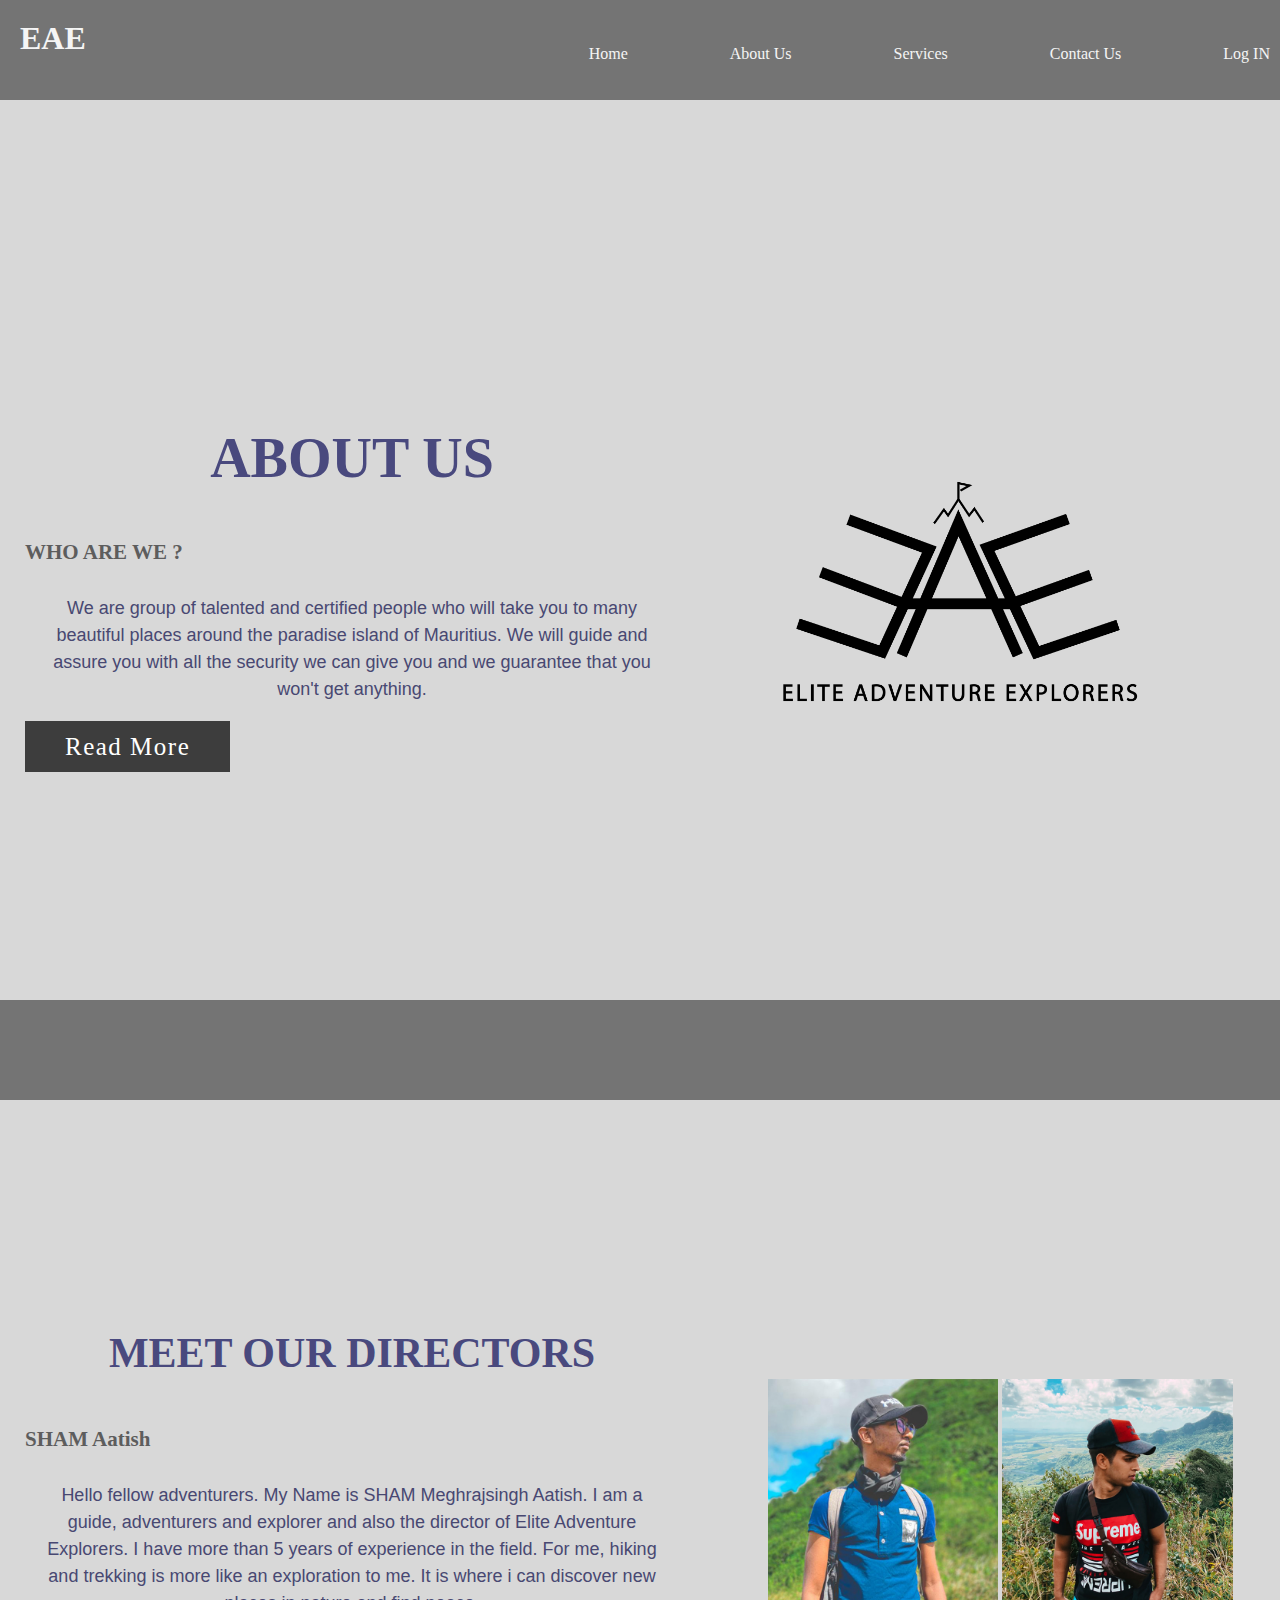
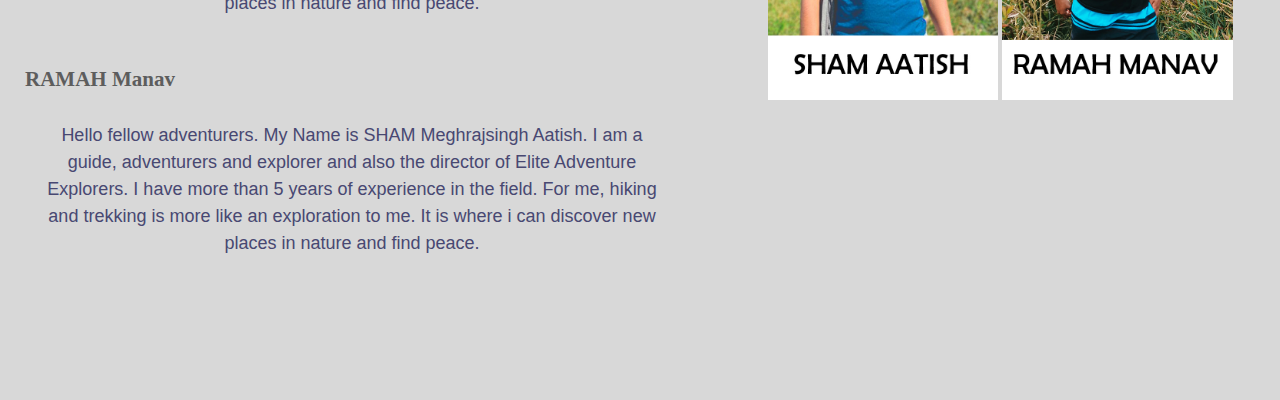
<file: About us.html>
<!DOCTYPE html>
<html lang="en">
<head>
    <meta charset="UTF-8">
    <meta http-equiv="X-UA-Compatible" content="IE=edge">
    <meta name="viewport" content="width=device-width, initial-scale=1.0">
    <title>About Us - EAE</title>

    <!-- font awesome -->
    <link rel="stylesheet" href=""

    <!-- ==== CSS ==== -->
    <link rel="stylesheet" href="./css/style.css">

</head>

<style>
    body {
        background: #747474;
    }
</style>

<body>
    <!-- navbar-->
    <nav class="navbar">
        <h1 class="logo">EAE</h1>
        <ul class="nav-links">
            <li class="active"><a href="./index.html"></a>Home</li>
            <li><a href="./About us.html"></a>About Us</li>
            <li><a href="./services.html"></a>Services</li>
            <li><a href="./contact us.html"></a>Contact Us</li>
            <li><a href="./log in.html"></a>Log IN</li>
        </ul>
        <img src="./img/menu button.png" alt="menu-btn" class="menu-btn">
    </nav>

        <div class="section">
            <div class="container1">
                <div class="content-section">
                    <div class="title">
                        <h1>About Us</h1>
                    </div>
                    <div class="content">
                        <h3>WHO ARE WE ?</h3>
                        <p> We are group of talented and certified people who will take
                            you to many beautiful places around the paradise island of 
                            Mauritius. We will guide and assure you with all the security
                            we can give you and we guarantee that you won't get anything.
                        </p>
                        <div class="button">
                            <a href="">Read More</a>
                        </div>
                    </div>
                    <div class="social">
                        <a href=""><i class="fas fa-facebook-f"></i></a>
                        <a href=""><i class="fas fa-twitter"></i></a>
                        <a href=""><i class="fas fa-instagram"></i></a>
                    </div>
                </div>
                <div class="image-section">
                    <img src="./img/Elite Adventure Explorers logo Black.png">
                </div>
                
            </div>
        </div>

        <div class="section">
            <div class="container1">
                <div class="content-section">
                    <div class="title">
                        <h2>MEET OUR DIRECTORS</h2>
                    </div>
                    <div class="content">
                        <h3>SHAM Aatish</h3>
                        <p> Hello fellow adventurers. My Name is SHAM
                            Meghrajsingh Aatish. I am a guide, adventurers
                            and explorer and also the director of Elite
                            Adventure Explorers. I have more than 5 years of 
                            experience in the field. For me, hiking and trekking
                            is more like an exploration to me. It is where i can
                            discover new places in nature and find peace. 
                        </p>



                        <h3>RAMAH Manav</h3>
                        <p> Hello fellow adventurers. My Name is SHAM
                            Meghrajsingh Aatish. I am a guide, adventurers
                            and explorer and also the director of Elite
                            Adventure Explorers. I have more than 5 years of 
                            experience in the field. For me, hiking and trekking
                            is more like an exploration to me. It is where i can
                            discover new places in nature and find peace. 
                        </p>
                       
                    </div>
                    <div class="social">
                        <a href=""><i class="fab fa-facebook-f"></i></a>
                        <a href=""><i class="fab fa-twitter"></i></a>
                        <a href=""><i class="fab fa-instagram"></i></a>
                    </div>
                </div>
                <div class="images-sect">
                    <img src="./img/mine.jpg" >
                    <img src="./img/FISTON 2.jpg">
                </div>
                
            </div>
        </div>

</body>
</html>
</file>
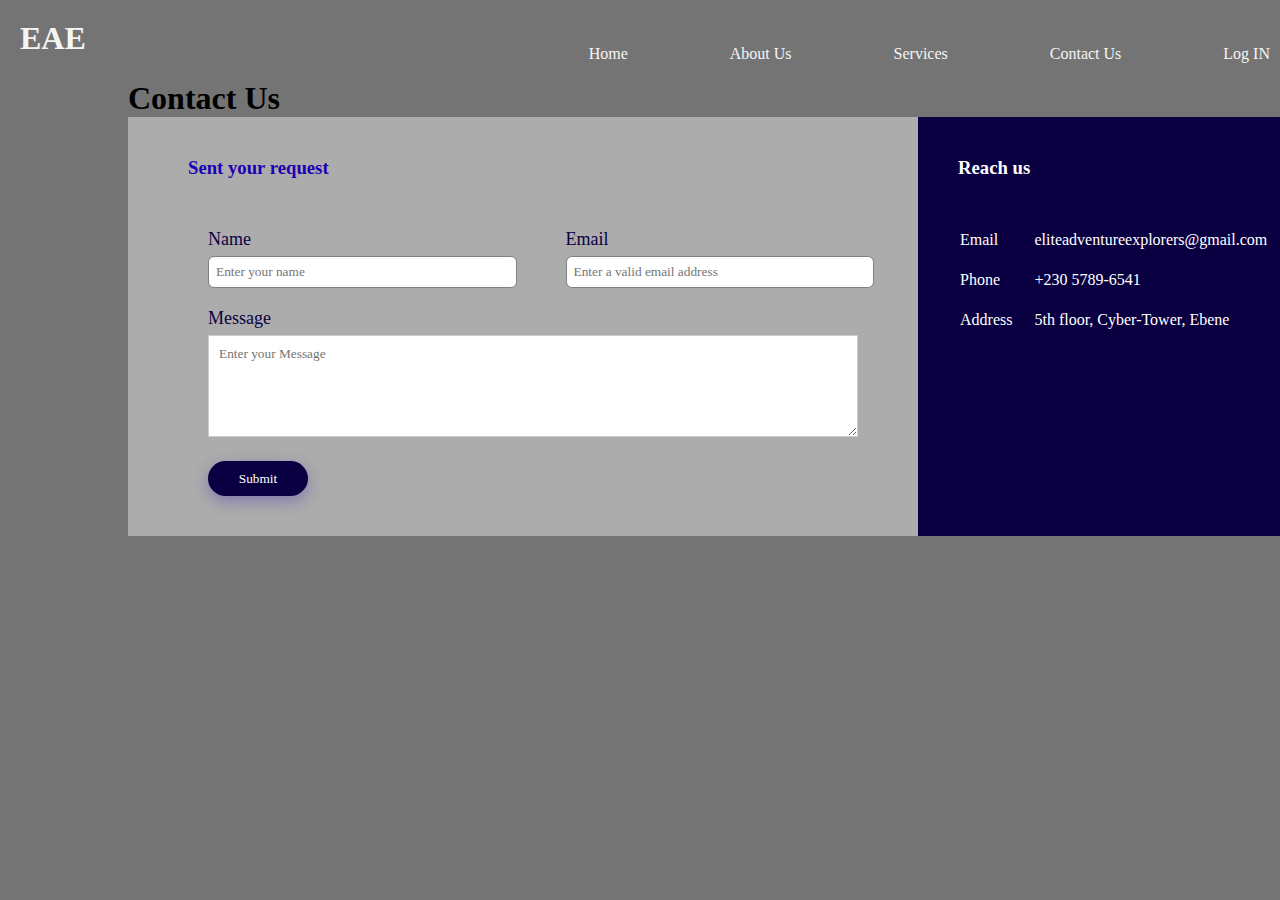
<file: contact us.html>
<!DOCTYPE html>
<html lang="en">
<head>
    <meta charset="UTF-8">
    <meta http-equiv="X-UA-Compatible" content="IE=edge">
    <meta name="viewport" content="width=device-width, initial-scale=1.0">
    <title>Contact Us - EAE</title>
    <!-- ==== CSS ==== -->
    <link rel="stylesheet" href="./css/style.css">
    

</head>

<style>
    body {
        background: #747474;
    }
</style>


<body>
    
    <!-- navbar-->
    <nav class="navbar">
        <h1 class="logo">EAE</h1>
        <ul class="nav-links">
            <li class="active"><a href="./index.html"></a>Home</li>
            <li><a href="./About us.html"></a>About Us</li>
            <li><a href="./services.html"></a>Services</li>
            <li><a href="./contact us.html"></a>Contact Us</li>
            <li><a href="./log in.html"></a>Log IN</li>
        </ul>
        <img src="./img/menu button.png" alt="menu-btn" class="menu-btn">
    </nav>

    <section>
        <div class="container1">
            <h1>Contact Us</h1>
            <div class="contact-box">
                <div class="contact-left">
                   <h3>Sent your request</h3> 
                    <form>
                        <div class="input-row">
                            <div class="input-group">
                                <label>Name</label>
                                <input type="text" placeholder="Enter your name">
                            </div>

                            <div class="input-group">
                                <label>Email</label>
                                <input type="email" placeholder="Enter a valid email address">
                            </div>

                           
                        </div>

                        <label>Message</label>
                        <textarea rows="5" placeholder="Enter your Message"></textarea>

                        <button type="submit">Submit</button>
                    </form>

                </div>
                <div class="contact-right">
                    <h3>Reach us</h3> 

                    <table>
                        <tr>
                            <td>Email</td>
                            <td>eliteadventureexplorers@gmail.com</td>
                        </tr>
                        <tr>
                            <td>Phone</td>
                            <td>+230 5789-6541</td>
                        </tr>
                        <tr>
                            <td>Address</td>
                            <td>5th floor, Cyber-Tower, Ebene<br></td>
                        </tr>
                    </table>
                </div>
            </div>    
        </div>
    </div>
    </section>
</body>  
</html>
</file>
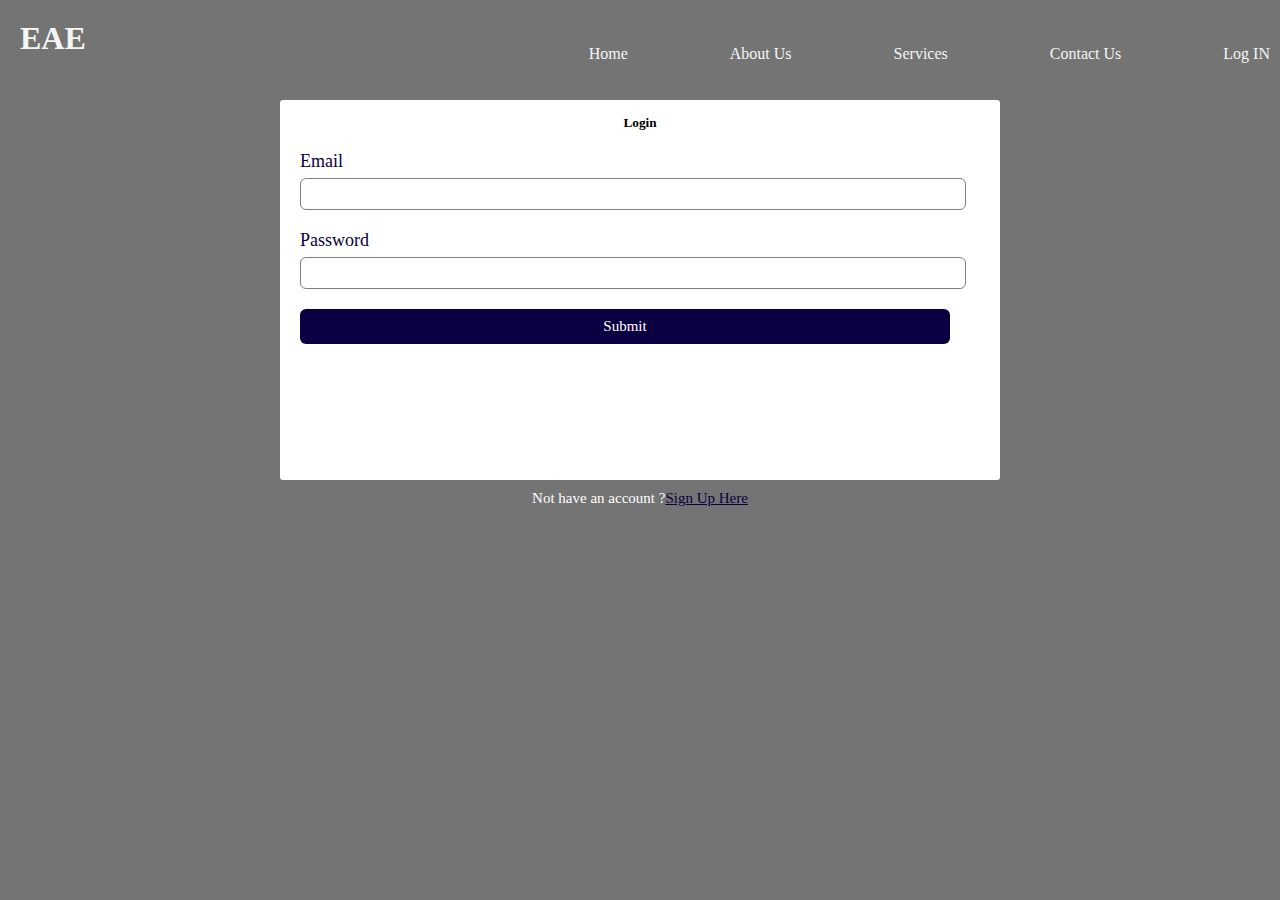
<file: log in.html>
<!DOCTYPE html>
<html lang="en">
<head>
    <meta charset="UTF-8">
    <meta http-equiv="X-UA-Compatible" content="IE=edge">
    <meta name="viewport" content="width=device-width, initial-scale=1.0">
    <title>Login - EAE</title>
    <!-- ==== CSS ==== -->
    <link rel="stylesheet" href="./css/style.css">

</head>

<style>
    body {
        background: #747474;
    }
</style>

<body>
    <!-- navbar-->
    <nav class="navbar">
        <h1 class="logo">EAE</h1>
        <ul class="nav-links">
            <li class="active"><a href="./index.html"></a>Home</li>
            <li><a href="./About us.html"></a>About Us</li>
            <li><a href="./services.html"></a>Services</li>
            <li><a href="./contact us.html"></a>Contact Us</li>
            <li><a href="./log in.html"></a>Log IN</li>
        </ul>
        <img src="./img/menu button.png" alt="menu-btn" class="menu-btn">
    </nav>
    <div class="login-box">
        <h5>Login</h5>
        <form>
            <label>Email</label>
            <input type="email" placeholder="">
            <label>Password</label>
            <input type="password" placeholder="">
            <input type="button" value="Submit">
        </form>
    </div>
    <p class="para-2">Not have an account ?<a href="sign up.html">Sign Up Here</a></p>
</body>
</html>
</file>
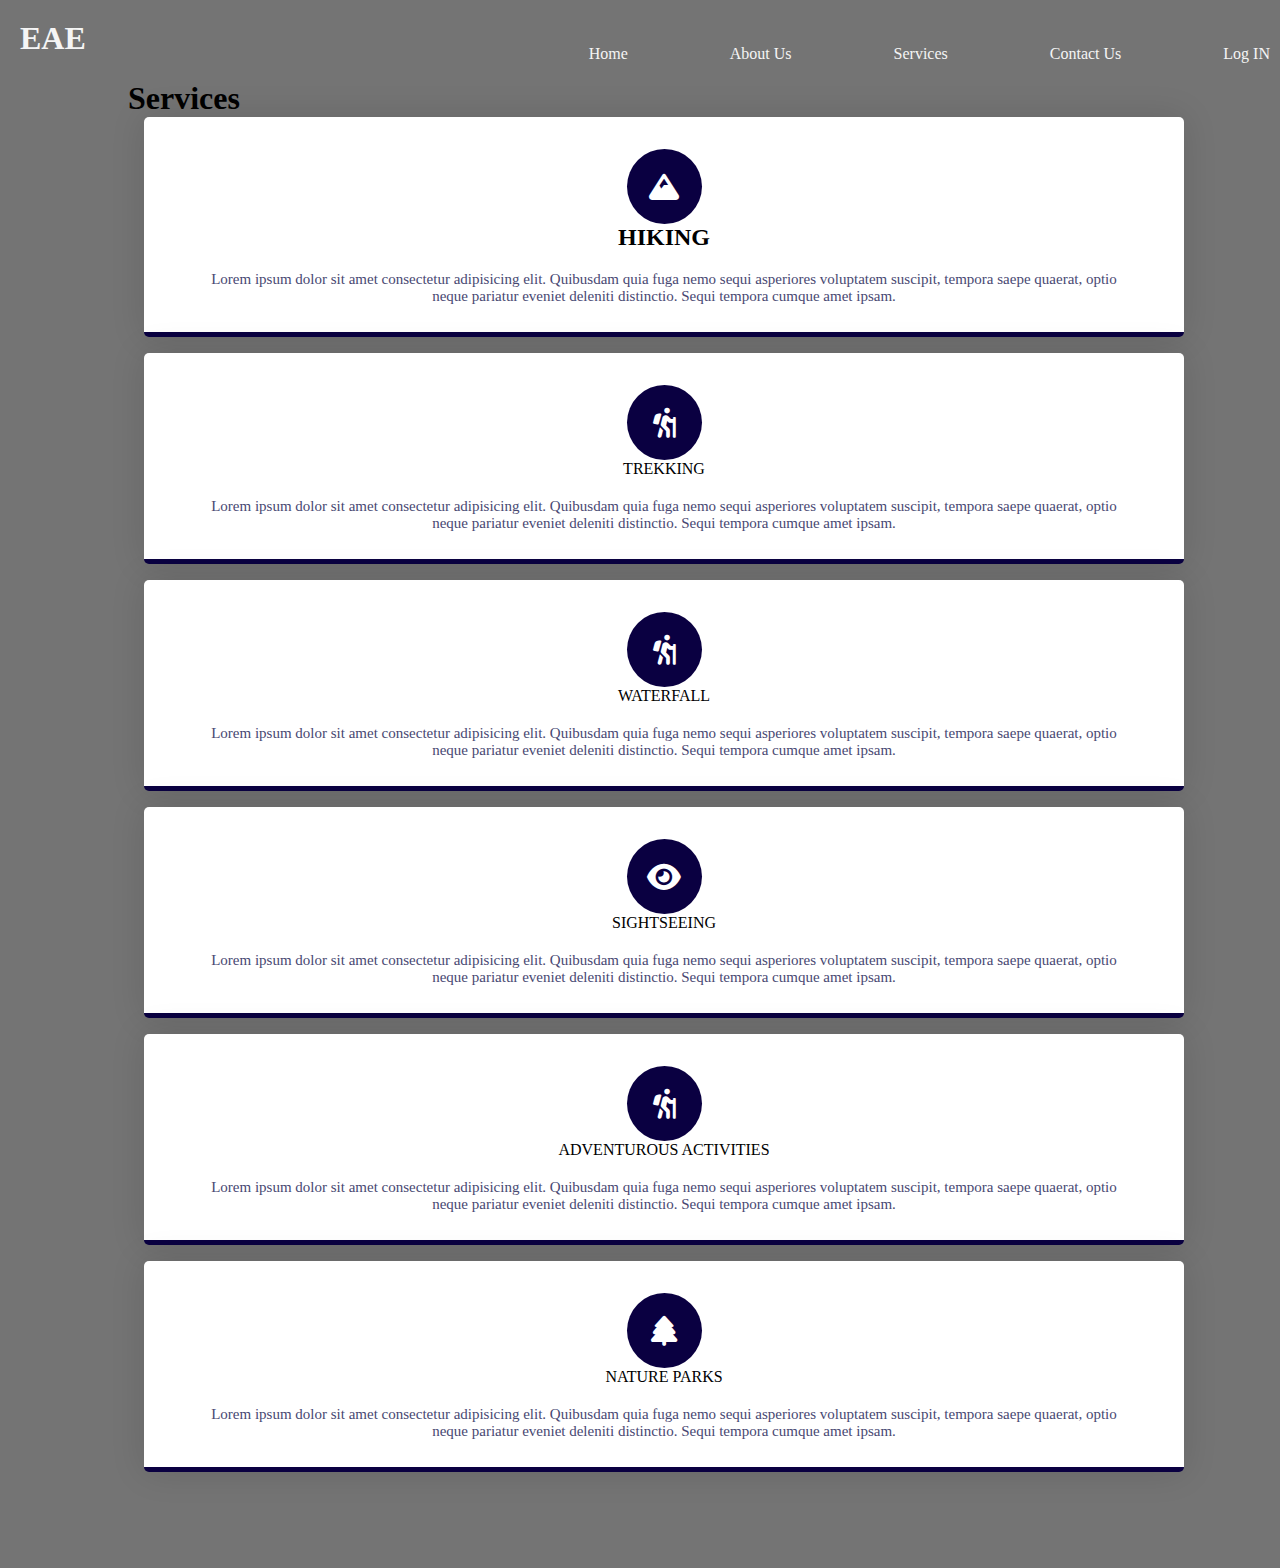
<file: services.html>
<!DOCTYPE html>
<html lang="en">
<head>
    <meta charset="UTF-8">
    <meta http-equiv="X-UA-Compatible" content="IE=edge">
    <meta name="viewport" content="width=device-width, initial-scale=1.0">
    <title>Services - EAE</title>
    <!-- font awesome cdn -->
    <link rel="stylesheet" href="https://cdnjs.cloudflare.com/ajax/libs/font-awesome/6.0.0/css/all.min.css"/>
    <!-- ==== CSS ==== -->
    <link rel="stylesheet" href="./css/style.css">

</head>

<style>
    body {
        background: #747474;
    }
</style>

<body>
    <!-- navbar-->
    <nav class="navbar">
        <h1 class="logo">EAE</h1>
        <ul class="nav-links">
            <li class="active"><a href="./index.html"></a>Home</li>
            <li><a href="./About us.html"></a>About Us</li>
            <li><a href="./services.html"></a>Services</li>
            <li><a href="./contact us.html"></a>Contact Us</li>
            <li><a href="./log in.html"></a>Log IN</li>
        </ul>
        <img src="./img/menu button.png" alt="menu-btn" class="menu-btn">
    </nav>
   <section>
       <div class="row">
       <h1 class="section-heading">Services</h1>
       </div>
       <div class="row">
           <div class="column">
               <div class="card">
                   <div class="icon-wrapper">
                    <i class="fas fa-mountain"></i>
                   </div>
                   <h2>HIKING</h2>
                   <p>Lorem ipsum dolor sit amet consectetur adipisicing elit. Quibusdam quia fuga nemo sequi asperiores voluptatem suscipit, tempora saepe quaerat, optio neque pariatur eveniet deleniti distinctio. Sequi tempora cumque amet ipsam.</p>
               </div>
           </div>
           <div class="column">
            <div class="card">
                <div class="icon-wrapper">
                 <i class="fas fa-hiking"></i>
                </div>
                <h9>TREKKING</h9>
                <p>Lorem ipsum dolor sit amet consectetur adipisicing elit. Quibusdam quia fuga nemo sequi asperiores voluptatem suscipit, tempora saepe quaerat, optio neque pariatur eveniet deleniti distinctio. Sequi tempora cumque amet ipsam.</p>
            </div>
        </div>
        <div class="column">
            <div class="card">
                <div class="icon-wrapper">
                 <i class="fas fa-hiking"></i>
                </div>
                <h9>WATERFALL</h9>
                <p>Lorem ipsum dolor sit amet consectetur adipisicing elit. Quibusdam quia fuga nemo sequi asperiores voluptatem suscipit, tempora saepe quaerat, optio neque pariatur eveniet deleniti distinctio. Sequi tempora cumque amet ipsam.</p>
            </div>
        </div>
        <div class="column">
            <div class="card">
                <div class="icon-wrapper">
                    <i class="fas fa-eye"></i>
                </div>
                <h9>SIGHTSEEING</h9>
                <p>Lorem ipsum dolor sit amet consectetur adipisicing elit. Quibusdam quia fuga nemo sequi asperiores voluptatem suscipit, tempora saepe quaerat, optio neque pariatur eveniet deleniti distinctio. Sequi tempora cumque amet ipsam.</p>
            </div>
        </div>
        <div class="column">
            <div class="card">
                <div class="icon-wrapper">
                 <i class="fas fa-hiking"></i>
                </div>
                <h9>ADVENTUROUS ACTIVITIES</h9>
                <p>Lorem ipsum dolor sit amet consectetur adipisicing elit. Quibusdam quia fuga nemo sequi asperiores voluptatem suscipit, tempora saepe quaerat, optio neque pariatur eveniet deleniti distinctio. Sequi tempora cumque amet ipsam.</p>
            </div>
        </div>
        <div class="column">
            <div class="card">
                <div class="icon-wrapper">
                    <i class="fas fa-tree"></i>
                </div>
                <h9>NATURE PARKS</h9>
                <p>Lorem ipsum dolor sit amet consectetur adipisicing elit. Quibusdam quia fuga nemo sequi asperiores voluptatem suscipit, tempora saepe quaerat, optio neque pariatur eveniet deleniti distinctio. Sequi tempora cumque amet ipsam.</p>
            </div>
        </div>
       </div>
   </section>
</body>
</html>
</file>
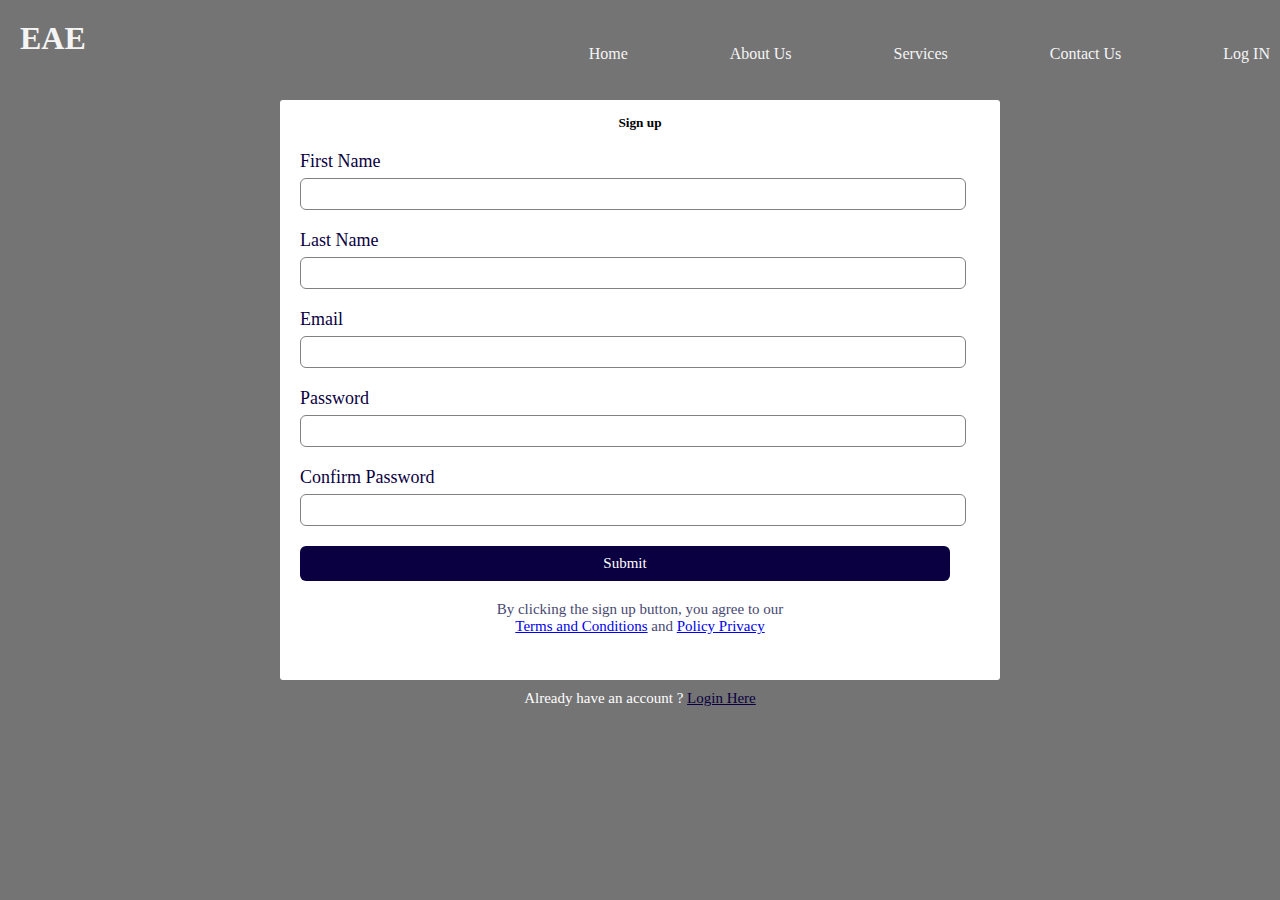
<file: sign up.html>
<!DOCTYPE html>
<html lang="en">
<head>
    <meta charset="UTF-8">
    <meta http-equiv="X-UA-Compatible" content="IE=edge">
    <meta name="viewport" content="width=device-width, initial-scale=1.0">
    <title>Sign Up - EAE</title>
    <!-- ==== CSS ==== -->
    <link rel="stylesheet" href="./css/style.css">

</head>

<style>
    body {
        background: #747474;
    }
</style>

<body>
    <!-- navbar-->
    <nav class="navbar">
        <h1 class="logo">EAE</h1>
        <ul class="nav-links">
            <li class="active"><a href="./index.html"></a>Home</li>
            <li><a href="./About us.html"></a>About Us</li>
            <li><a href="./services.html"></a>Services</li>
            <li><a href="./contact us.html"></a>Contact Us</li>
            <li><a href="./log in.html"></a>Log IN</li>            
        </ul>
        <img src="./img/menu button.png" alt="menu-btn" class="menu-btn">
    </nav>
    <div class="signup-box">
        <h5>Sign up</h5>
        <form>
            <label>First Name</label>
            <input type="text" placeholder="">
            <label>Last Name</label>
            <input type="text" placeholder="">
            <label>Email</label>
            <input type="email" placeholder="">
            <label>Password</label>
            <input type="password" placeholder="">
            <label>Confirm Password</label>
            <input type="password" placeholder="">
            <input type="button" value="Submit">
        </form>
        <p>By clicking the sign up button, you agree to our <br>
        <a href="#">Terms and Conditions</a> and <a href="#">Policy Privacy</a>
        </p>
    </div>
    <p class="para-2">Already have an account ? <a href="log in.html">Login Here</a></p>
</body>
</html>
</file>
<file: css/style.css>
*{
    margin: 0;
    padding: 0;
    font-family: Century Gothic;
}

ul{
    float: right;
    list-style-type: none;
    margin-top: 25px;
}

ul li{
    display: inline-block;
}

ul li a{
    text-decoration: none;
    color: #fff;
    padding: 5px 20px;
    border: 1px solid transparent;
    transition: 0.6s ease;
}

ul li a:hover{
    background-color: rgba(85, 85, 85, 0.5);
    color: black;
}

ul li.active a{
    background-color: transparent;
    color: black;
}




/* navbar */
.navbar {
    position: absolute;
    top: 0;
    left: 0;
    display: flex;
    width: 100%;
    justify-content: space-between;
    padding: 20px;
    color: whitesmoke;
}

.nav-links {
    display: flex;
    align-items: center;
}

.nav-links li {
    margin: 0 30px;
}

header{
    background-image: url(../img/bg.jpg);
    height: 100vh;
    background-size: cover;
    background-position: center;
    display: flex;
    align-items: flex-end;
    justify-content: center;
}

.header-content {
    margin-bottom: 150px;
    color: whitesmoke;
    text-align: center;
}

.header-content h2 {
    font-size: 4vmin;
}

.line {
    width: 150px;
    height: 4px;
    background: #fc036b;
    margin: 10px auto;
    border-radius: 5px;
}

.header-content h1 {
    font-size: 7vmin;
    margin-top: 50px;
    margin-bottom: 30px;
}

.ctn{
    padding: 8px 15 px;
    background: #fc036b;
    border-radius: 30px;
    color: whitesmoke;
}

.menu-btn {
    position: absolute;
    top: 30px;
    right: 30px;
    width: 40px;
    cursor: pointer;
    display: none;

}

/* services/events */
section {
    width: 80%;
    margin: 80px auto;
}

.title {
    text-align: center;
    font-size: 4vmin;
    color: rgb(73, 73, 126);
}

.row {
    display: flex;
    align-items: center;
    width: 100%;
    justify-content: space-between;
  
}

.row .col {
    display: flex;
    flex-direction: column;
    align-items: center;
}
.event .row {
    margin-top: 50px;
}

h4 {
    font-size: 3vmin;
    color: #484872;
    margin: 20px auto;
}

p {
    color: #484872;
    padding: 0px 40px;
}

.events .row {
    margin-top: 30px;
}

.explore {
    width: 100%;
    height: 80vh;
    background-image: url(../img/therapydrug.jpg);
    background-position: center;
    background-size: cover;
    background-repeat: no-repeat;
    display: flex;
}

.explore-content {
    width: 75%;
    padding: 100px;
    color: whitesmoke;
    display: flex;
    align-items: center;
    flex-direction: column;
}

.explore-content h1 {
    font-size: 7vmin;
   margin: 75px;
}

.explore-content p {
    color: white;
}

.image-gallery img {
    margin: 0.5px;
}

.section{
	width: 100%;
	min-height: 100vh;
	background-color: rgb(216, 216, 216);
}


.container{
	width: 80%;
	display: block;
	margin:auto;
	padding-top: 25px;
}
.content-section{
	float: left;
	width: 55%;
}
.image-section{
    margin-top: 250px;
	float: right;
	width: 40%;
}
.image-section img{
	width: 75%;
	height: auto;
}
.content-section .title{
    margin-top: 200px;
	text-transform: uppercase;
	font-size: 28px;
}
.content-section .content h3{
    margin-left: 25px;
	margin-top: 50px;
	color:#5d5d5d;
	font-size: 21px;
}
.content-section .content p{
	margin-top: 10px;
	font-family: sans-serif;
	font-size: 18px;
	line-height: 1.5;
}
.content-section .content .button{
    margin-left: 25px;
	margin-top: 30px;
}
.content-section .content .button a{
	background-color: #3d3d3d;
	padding:12px 40px;
	text-decoration: none;
	color:#fff;
	font-size: 25px;
	letter-spacing: 1.5px;
}
.content-section .content .button a:hover{
	background-color: #a52a2a;
	color:#fff;
}
.content-section .social{
	margin: 40px 40px;
}
.content-section .social i{
	color:#a52a2a;
	font-size: 30px;
	padding:0px 10px;
}
.content-section .social i:hover{
	color:#3d3d3d;
}

.images-sect {
    margin-top: 250px;
	float: right;
	width: 40%;
}
.images-sect img{
	width: 45%;
	height: auto;
}

/* footer */
.footer {
    width: 100%;
    height: 200px;
    padding: 20px 80px;
    margin: 0;  
    position: center;
}

.social {
    position: center;
}

.section1 {
    width: 100%;
    background-color: #5d5d5d;
}

/* contact us */

.contain1 {
    width: 80%;
    margin: 50px auto;
}

.contact-box {
    background: rgb(172, 172, 172);
    display: flex;
}

.contact-left {
    flex-basis: 60%;
    padding: 40px 60px;
}

.contact-right {
    flex-basis: 40%;
    padding: 40px;
    background: #0a0041;
    color: #fff;
}

.input-row {
    display: flex;
    justify-content: space-between;
    margin-bottom: 20px;
} 

.input-row .input-group {
    flex-basis: 45%;
}

input {
    width: 90%;
    border: none;
    border-bottom: 1px solid #ccc;
    outline: none;
    padding-bottom: 5px;
}

textarea {
    width: 100%;
    border: 1px solid #ccc;
    outline: none;
    padding: 10px;
    box-sizing: border-box;
}

label {
    margin-bottom: 6px;
    display: block;
    color: #0a0041;
}

button {
    background: #0a0041;
    width: 100px;
    border: none;
    outline: none;
    color: #fff;
    height: 35px;
    border-radius: 30px;
    margin-top: 20px;
    box-shadow: 0px 5px 15px 0px rgba(28,0,181,0.3);
}

.contact-left h3{
    color: #1c00b5;
    font-weight: 600;
    margin-bottom: 30px;
}

.contact-right h3{
   
    font-weight: 600;
    margin-bottom: 30px;
}

tr td:first-child{
    padding-right: 20px;
}

tr td{
    padding-top: 20px;
}

/* login/signup */
.signup-box {
    margin-top: 100px;
    width: 720px;
    height: 580px;
    margin-left: auto;
    margin-right: auto;
    background: white;
    border-radius: 3px;
}

.login-box {
    margin-top: 100px;
    width: 720px;
    height: 380px;
    margin-left: auto;
    margin-right: auto;
    background: white;
    border-radius: 3px;
}

h5 {
    text-align: center;
    padding-top: 15px;
}

form {
   width: 650px;
   margin-left: 20px; 
}

form label{
   display: flex;
   margin-top: 20px;
   font-size: 18px; 
}

form input {
    width: 100%;
    padding: 7px;
    border: none;
    border: 1px solid gray;
    border-radius: 6px;
    outline: none;
}

input[type="button"]{
    width: 650px;
    height: 35px;
    margin-top: 20px;
    border: none;
    background-color: #0a0041;
    color: white;
    font-size: 15px;
}


p{
    text-align: center;
    padding-top: 20px;
    font-size: 15px;
}

.para-2 {
    text-align: center;
    color: white;
    font-size: 15px;
    margin-top: -10px;
}

.para-2 a{
    color: #0a0041;
}

.section {
    margin-top: 100px;
    height: 100vh;
    width: 100%;
    display: grid;
    place-items: center;
}

.row {
    margin-top: auto;
    display: flex;
    flex-wrap: wrap;
}
.column {
    width: 100%;
   
    padding: 0 1em 1em 1em;
    text-align: center;
}
.card {

  width: 100%;
  height: 100%;
  padding: 2em 1.5em;
  background: linear-gradient(white 50%, #0a0041 50%);
  background-size: 100% 200%;
  background-position: 0 2.5%;
  border-radius: 5px;
  box-shadow: 0 0 35px rgba(0, 0, 0, 0.12);
  cursor: pointer;
}

.h9 {
    font-size: 20px;
    font-weight: 600;
    color: #3d3d3d;
}

.icon-wrapper {
    background-color: #0a0041;
    position: relative;
    margin: auto;
    font-size: 30px;
    height: 2.5em;
    width: 2.5em;
    color: white;
    border-radius: 50%;
    display: grid;
    place-items: center;
    transition: 0.5s;
}

.card:hover {
    background-position: 0 100%;

}

.card:hover .icon-wrapper {
    background-color: #fff;
    color: #0a0041;
}

.card:hover .h9{
    color: white;
}

.card:hover p {
    color: white;
}
/* mobile */
@media only screen and (max-width:850px){
    .menu-btn {
        display: block;
    }
    .navbar {
      padding: 0;  
    }
    .logo {
        position: absolute;
        top: 30px;
        left: 30px;
    }
    .nav-links {
        flex-direction: column;
        width: 100%;
        height: 100vh;
        justify-content: center;
        background: #484872;
        margin-top: -900px;
        transition: all 0.5s ease;
    }
    .mobile-menu {
        margin-top: 0px;
        border-bottom-left-radius: 10%;
        border-bottom-right-radius: 10%;
    }

    .nav-links li {
        margin: 30px auto;
    }

    .column{
        flex: 0 50%;
        max-width: 50%;
    }
}

/* animations */
img {
    transition: transform .3s ease;
}
img:hover {
    transform: scale(1.1);
}
.ctn:hover {
    background: whitesmoke;
    color: #fc036b;
    box-shadow: 2px 2px 5px #00000056;
}
li:hover {
    color: #fc036b;
    cursor: pointer;
}
</file>
